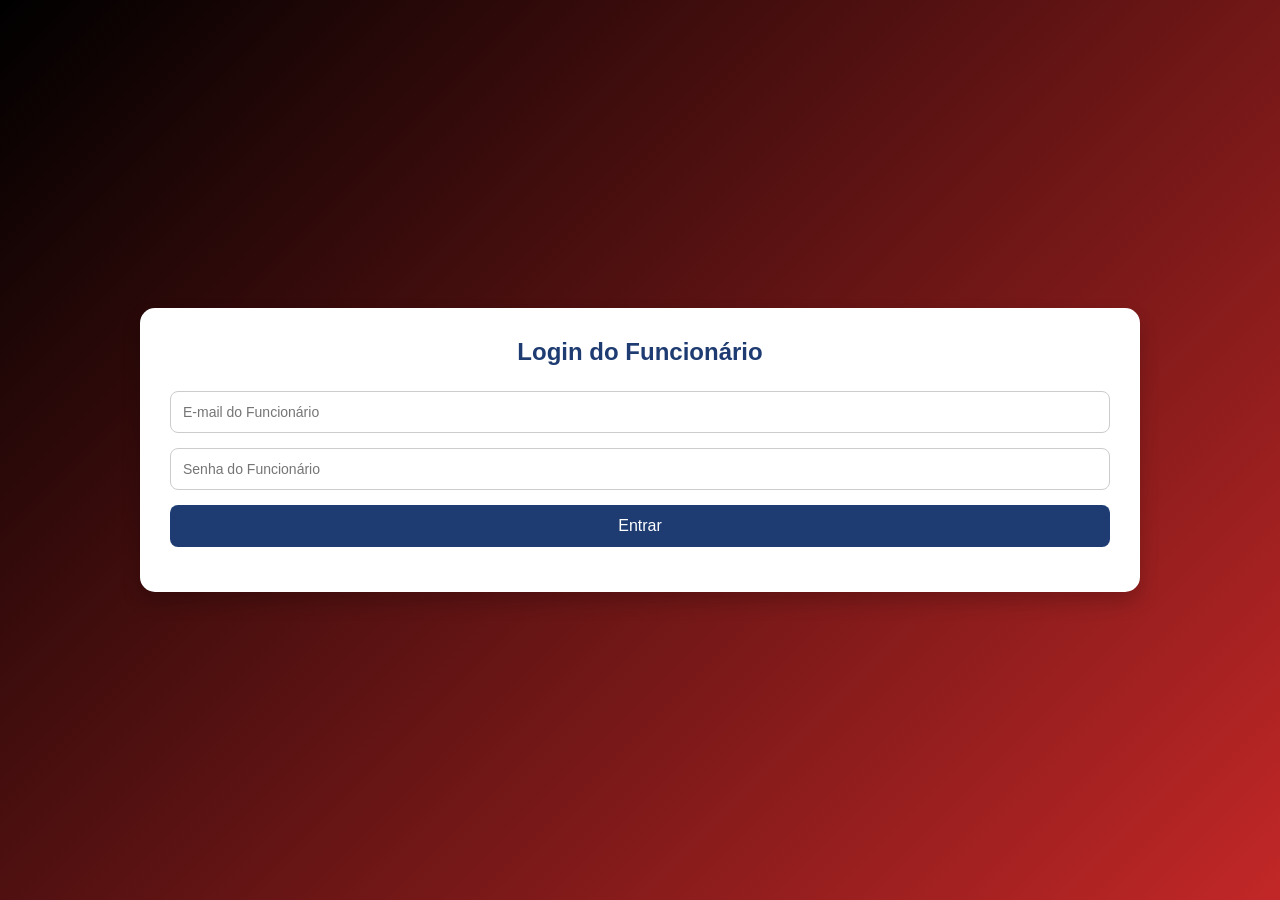
<file: access_fit/funcionario.html>
<!DOCTYPE html>
<html lang="pt-BR">

<head>
  <meta charset="UTF-8">
  <title>Área do Funcionário</title>
  <style>
    body {
      font-family: 'Arial', sans-serif;
      background: linear-gradient(135deg, #000000, #c22727);
      height: 100vh;
      display: flex;
      justify-content: center;
      align-items: center;
      margin: 0;
      color: #333;
    }

    .container {
      width: 90%;
      max-width: 1000px;
      background: #fff;
      border-radius: 15px;
      box-shadow: 0 10px 20px rgba(0, 0, 0, 0.2);
      padding: 30px;
      box-sizing: border-box;
      text-align: center;
    }

    h2,
    h3 {
      margin-top: 0;
      margin-bottom: 25px;
      color: #1e3c72;
    }

    input,
    button {
      width: 100%;
      padding: 12px;
      margin-bottom: 15px;
      border-radius: 8px;
      border: 1px solid #ccc;
      font-size: 14px;
      box-sizing: border-box;
    }

    button {
      background-color: #1e3c72;
      color: white;
      border: none;
      font-size: 16px;
      cursor: pointer;
      transition: background-color 0.3s ease;
    }

    button:hover {
      background-color: #2a5298;
    }

    .screen {
      display: none;
    }

    .screen.active {
      display: block;
    }

    table {
      width: 100%;
      border-collapse: collapse;
      margin-top: 20px;
    }

    th,
    td {
      border: 1px solid #eee;
      padding: 10px;
      text-align: left;
      font-size: 14px;
    }

    th {
      background-color: #f2f2f2;
      font-weight: bold;
      color: #1e3c72;
    }

    tr:nth-child(even) {
      background-color: #f9f9f9;
    }

    .logout-button {
      background-color: #dc3545;
      margin-top: 20px;
    }

    .logout-button:hover {
      background-color: #c82333;
    }
  </style>
</head>

<body>
  <div class="container">
    <div id="loginFuncionario" class="screen active">
      <h2>Login do Funcionário</h2>
      <input type="email" id="emailFuncionario" placeholder="E-mail do Funcionário">
      <input type="password" id="senhaFuncionario" placeholder="Senha do Funcionário">
      <button onclick="fazerLoginFuncionario()">Entrar</button>
    </div>

    <div id="areaDados" class="screen">
      <h2>Cadastros de Alunos</h2>
      <div id="listaCadastros">
        <table>
          <thead>
            <tr>
              <th>Nome</th>
              <th>E-mail</th>
              <th>Data/Hora Cadastro</th>
              <th>Mensalidade Paga</th>
              <th>Último Login</th>
            </tr>
          </thead>
          <tbody id="corpoTabelaCadastros">
            </tbody>
        </table>
      </div>
      <button class="logout-button" onclick="sairFuncionario()">Sair</button>
    </div>
  </div>

  <script>
    const EMAIL_FUNCIONARIO = "funcionario@empresa.com";
    const SENHA_FUNCIONARIO = "senha123";

    document.addEventListener('DOMContentLoaded', () => {
      const funcionarioLogado = localStorage.getItem('funcionarioLogado');
      if (funcionarioLogado === 'true') {
        mostrarTelaFuncionario('areaDados');
        carregarCadastros();
      } else {
        mostrarTelaFuncionario('loginFuncionario');
      }
    });

    function mostrarTelaFuncionario(id) {
      document.querySelectorAll('.screen').forEach(screen => {
        screen.classList.remove('active');
      });
      document.getElementById(id).classList.add('active');
    }

    function fazerLoginFuncionario() {
      const emailDigitado = document.getElementById('emailFuncionario').value;
      const senhaDigitada = document.getElementById('senhaFuncionario').value;

      if (emailDigitado === EMAIL_FUNCIONARIO && senhaDigitada === SENHA_FUNCIONARIO) {
        alert("Login de funcionário bem-sucedido!");
        localStorage.setItem('funcionarioLogado', 'true');
        mostrarTelaFuncionario('areaDados');
        carregarCadastros();
      } else {
        alert("E-mail ou senha do funcionário incorretos.");
      }
    }

    function sairFuncionario() {
      localStorage.removeItem('funcionarioLogado');
      mostrarTelaFuncionario('loginFuncionario');
      alert('Sessão de funcionário encerrada.');
    }

    function carregarCadastros() {
      const usuarios = JSON.parse(localStorage.getItem('usuariosAcademia')) || [];
      const corpoTabela = document.getElementById('corpoTabelaCadastros');
      corpoTabela.innerHTML = '';

      if (usuarios.length === 0) {
        const row = corpoTabela.insertRow();
        const cell = row.insertCell(0);
        cell.colSpan = 5; // Mantenha 5 colunas para "Nome", "E-mail", "Data/Hora Cadastro", "Mensalidade Paga", "Último Login"
        cell.textContent = "Nenhum cadastro encontrado.";
        cell.style.textAlign = 'center';
        cell.style.padding = '20px';
      } else {
        usuarios.forEach(usuario => {
          const row = corpoTabela.insertRow();
          row.insertCell(0).textContent = usuario.nome || 'Não informado';
          row.insertCell(1).textContent = usuario.email;
          row.insertCell(2).textContent = usuario.dataCadastro || 'Não informado';
          row.insertCell(3).textContent = usuario.mensalidadePaga ? 'Sim' : 'Não';
          row.insertCell(4).textContent = usuario.ultimoLogin || 'Já logou';
        });
      }
    }
  </script>
</body>

</html>
</file>
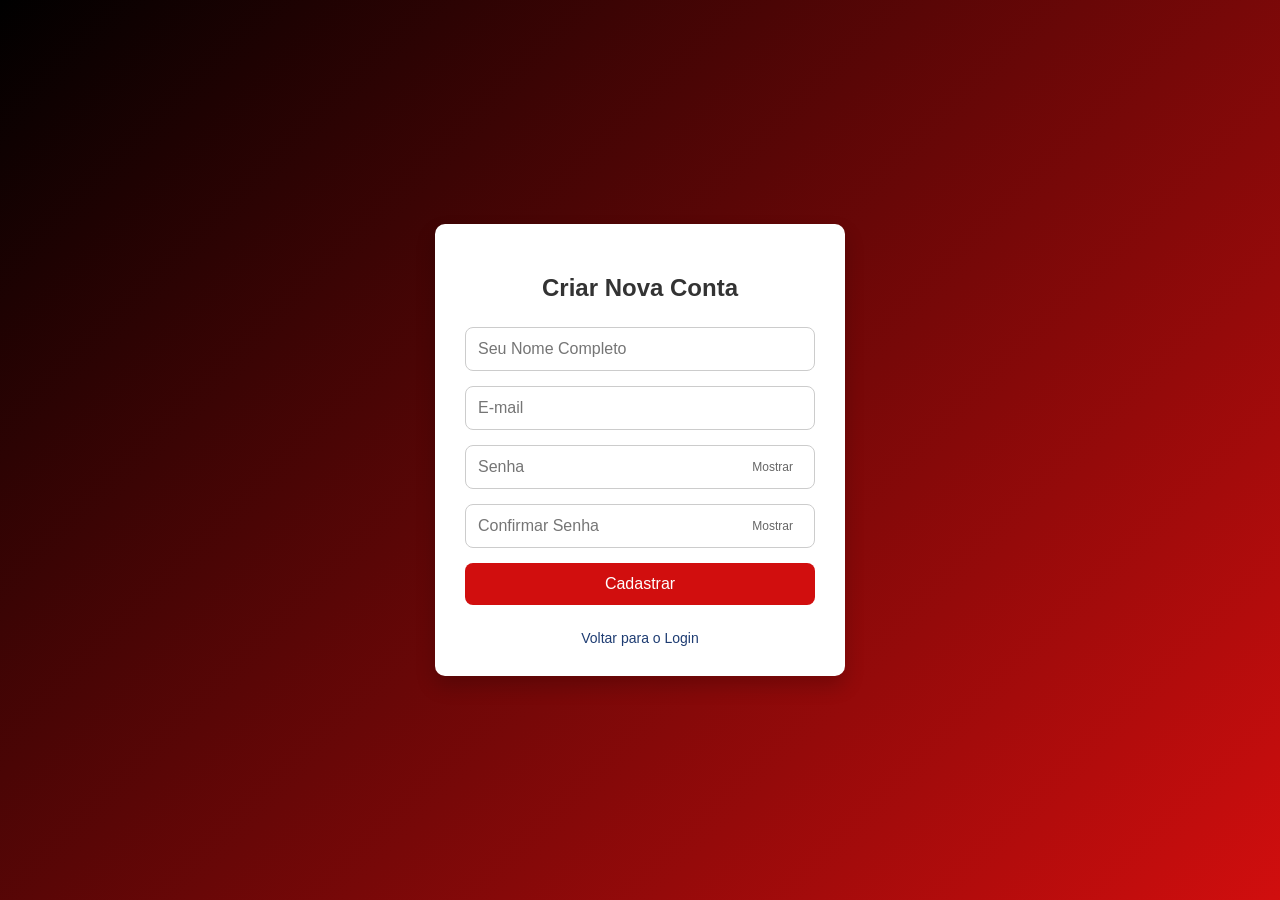
<file: access_fit/novo_cadastro.html>
<!DOCTYPE html>
<html lang="pt-BR">
<head>
  <meta charset="UTF-8">
  <title>Novo Cadastro - Smartforte</title>
  <style>
    body {
      font-family: 'Arial', sans-serif;
      background: linear-gradient(135deg, #000, #d10e0e);
      height: 100vh;
      display: flex;
      justify-content: center;
      align-items: center;
      margin: 0;
    }
    .cadastro-container {
      background: #fff;
      padding: 30px;
      border-radius: 10px;
      box-shadow: 0 10px 20px rgba(0, 0, 0, 0.2);
      width: 350px;
      text-align: center;
      position: relative;
      z-index: 10;
    }
    h2 { margin-bottom: 25px; color: #333; }
    
    input, select {
      width: 100%;
      padding: 12px;
      margin-bottom: 15px;
      border-radius: 8px;
      border: 1px solid #ccc;
      font-size: 16px;
      color: #333 !important;
      background-color: #fff !important; 
      box-sizing: border-box;
      display: block;
    }
    
    button {
      width: 100%;
      padding: 12px;
      margin-bottom: 15px;
      border-radius: 8px;
      border: none;
      background-color: #d10e0e;
      color: white;
      cursor: pointer;
      font-size: 16px;
    }
    .password-container { position: relative; width: 100%; margin-bottom: 15px; }
    .toggle-password {
      position: absolute;
      right: 10px;
      top: 50%;
      transform: translateY(-50%);
      background: none;
      border: none;
      cursor: pointer;
      color: #666;
      width: auto;
      font-size: 12px;
    }
    a { display: block; margin-top: 10px; color: #1e3c72; text-decoration: none; font-size: 14px; }
  </style>
</head>
<body>
  <div class="cadastro-container">
    <h2>Criar Nova Conta</h2>
    <form action="actions/processa_cadastro.php" method="POST" onsubmit="return validarSenhas()" autocomplete="off">
  
      <input type="text" name="nome" placeholder="Seu Nome Completo" required>

      <input type="email" name="email" placeholder="E-mail" required autocomplete="off">
      <div class="password-container">
        <input type="password" name="senha" id="senhaCadastro" placeholder="Senha" required>
        <button type="button" class="toggle-password" onclick="togglePasswordVisibility('senhaCadastro', this)">Mostrar</button>
      </div>

      <div class="password-container">
        <input type="password" id="confirmaSenhaCadastro" placeholder="Confirmar Senha" required>
        <button type="button" class="toggle-password" onclick="togglePasswordVisibility('confirmaSenhaCadastro', this)">Mostrar</button>
      </div>

      <button type="submit">Cadastrar</button>
      <a href="academia.php">Voltar para o Login</a>
    </form>
  </div>

  <script>
    function togglePasswordVisibility(id, button) {
      const input = document.getElementById(id);
      input.type = (input.type === 'password') ? 'text' : 'password';
      button.textContent = (input.type === 'password') ? 'Mostrar' : 'Esconder';
    }
    
    function validarSenhas() {
      const senha = document.getElementById('senhaCadastro').value;
      const confirma = document.getElementById('confirmaSenhaCadastro').value;
      
      if (senha !== confirma) {
        alert('As senhas não coincidem!');
        return false;
      }
      return true;
    }
  </script>
</body>
</html>
</file>
